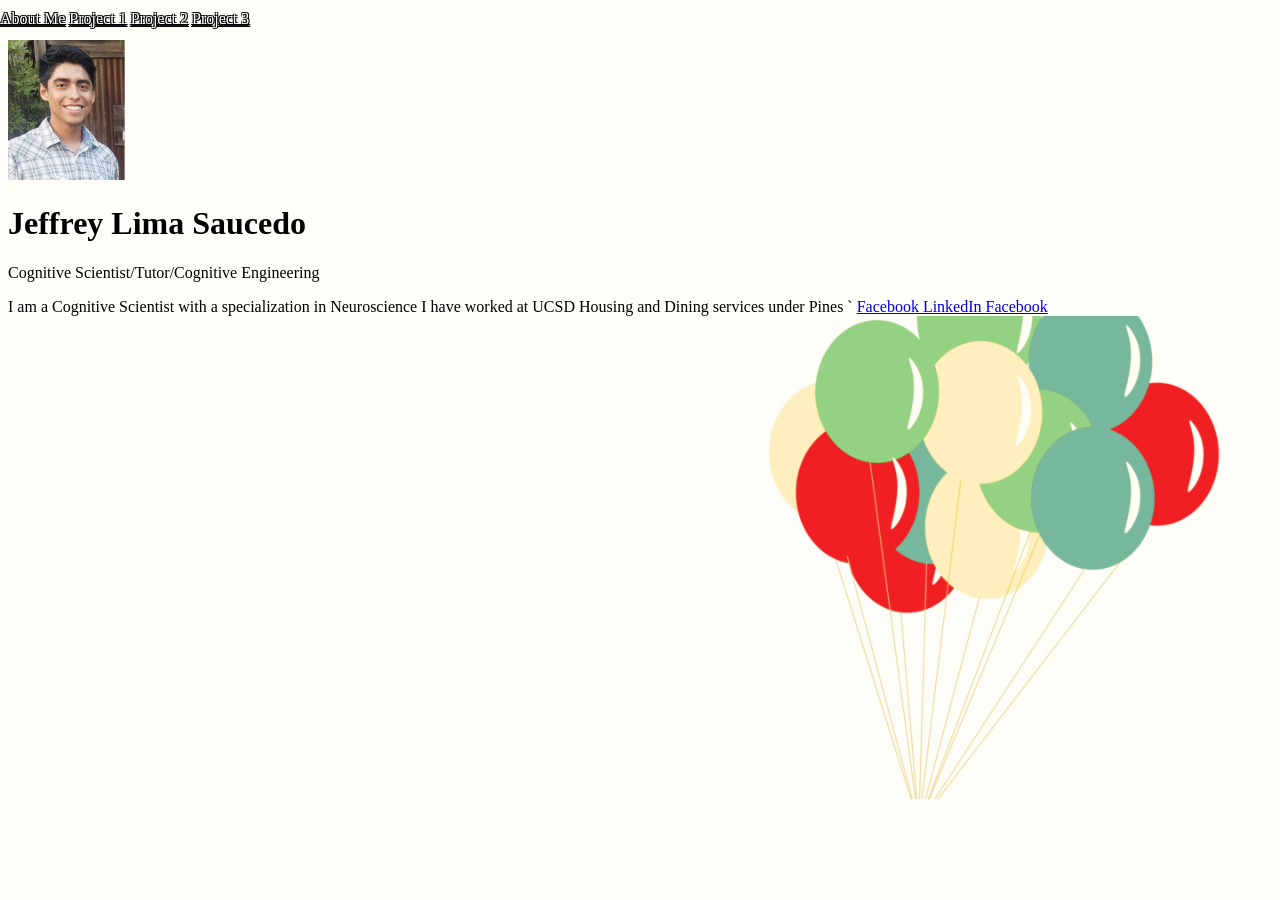
<file: static/index.html>
<!doctype html>

<html>
<head>

<title> Jeffrey Lima</title>
<link rel="stylesheet" type ="text/css" href="css/css.css">
</head>

<body>

	<div class = "divider">
	<header class = "header">
<a href="aboutme.html"><font color="white">About Me</font></a>
<a href="project1.html"><font color="white">Project 1</font></a>
<a href="project2.html"><font color="white">Project 2</font></a>
<a href="project3.html"><font color="white">Project 3</font></a>
</header>
	<div class = "divider">
	<img src = "images/profile.png" class = "profile">
		<h1>Jeffrey Lima Saucedo</h1>
		<h2></h2>
		<p> Cognitive Scientist/Tutor/Cognitive Engineering
		<p>I am a Cognitive Scientist with a specialization in Neuroscience
		I have worked at UCSD Housing and Dining services under Pines `
		
		
		
		
		
		<a href="http://www.facebook.com"> Facebook </a>
		<a href="http://www.facebook.com"> LinkedIn </a>
		<a href="http://www.facebook.com"> Facebook </a>
		
		
	</div>
</body>

</html>
</file>
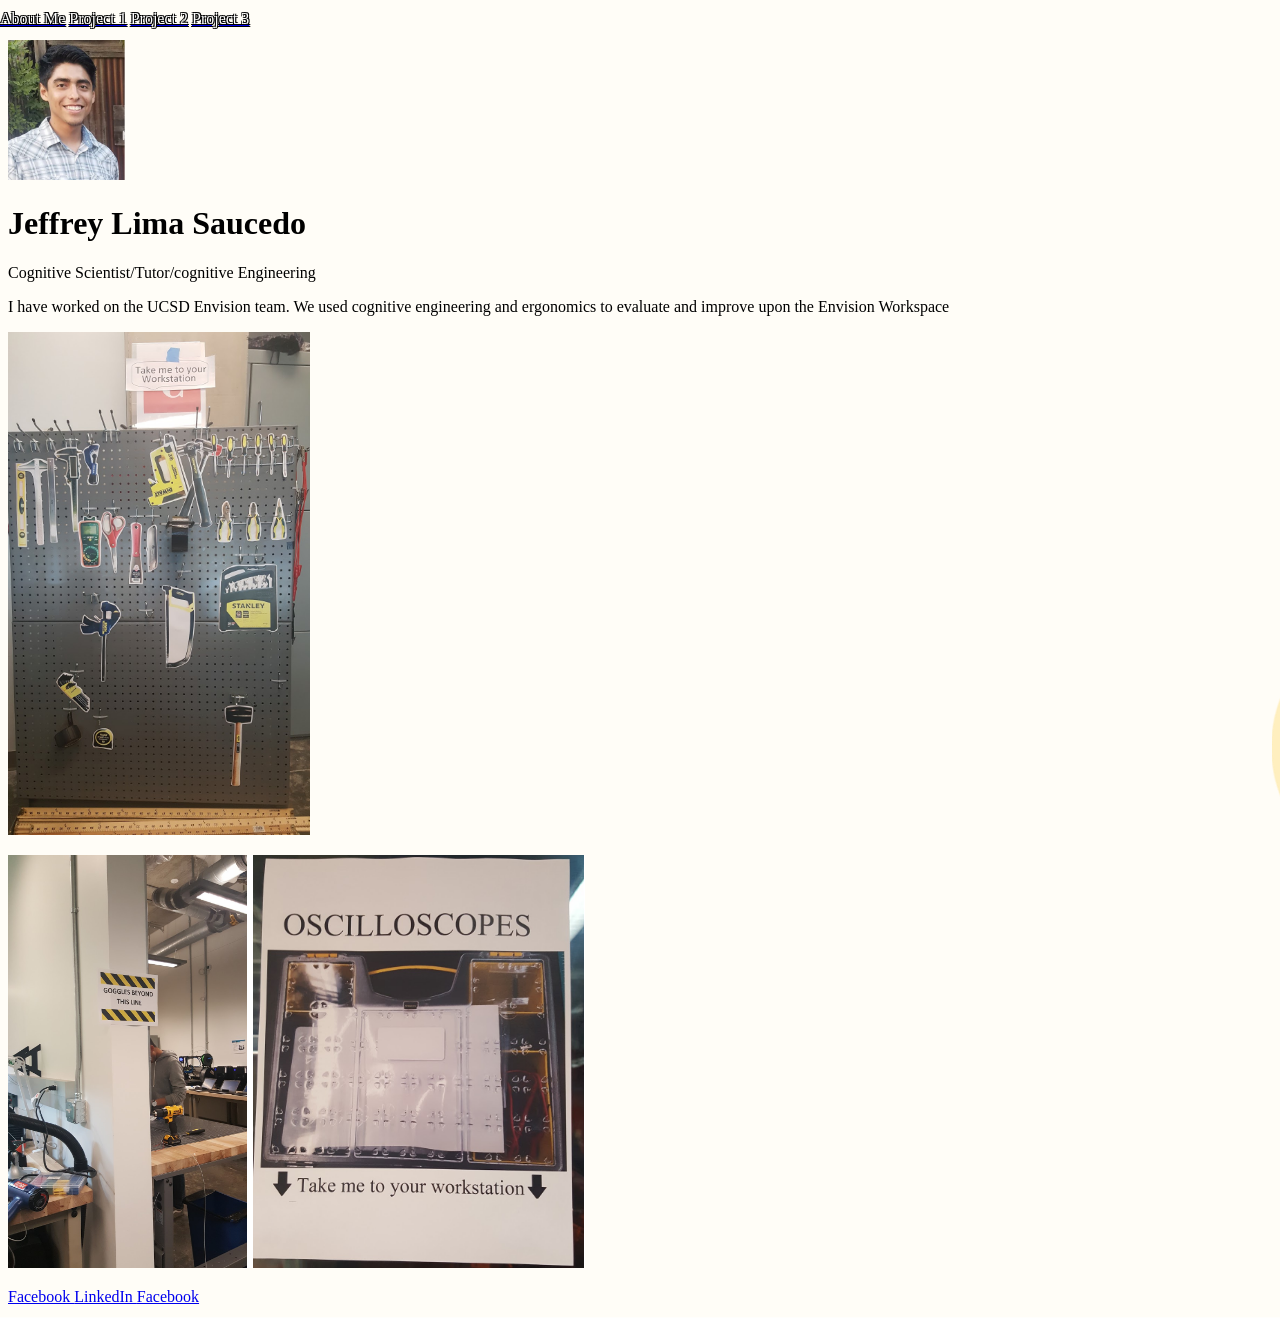
<file: static/project1.html>
<!doctype html>

<html>
<head>
<title> Jeffrey Lima</title>
<link rel="stylesheet" type ="text/css" href="css/css.css">
</head>

<body>

	<div class = "divider">
	<header class = "header">
<a href="aboutme.html"><font color="white">About Me</font></a>
<a href="project1.html"><font color="white">Project 1</font></a>
<a href="project2.html"><font color="white">Project 2</font></a>
<a href="project3.html"><font color="white">Project 3</font></a>
</header>
	<div class = "divider">
	<img src = "images/profile.png" class = "profile">
		<h1>Jeffrey Lima Saucedo</h1>
		<p> Cognitive Scientist/Tutor/cognitive Engineering
		<p>I have worked on the UCSD Envision team. We used cognitive engineering 
		and ergonomics to evaluate and improve upon the Envision Workspace
		<p>
		<img src = "images/example.png" class = "example">
		<p>
		<img src = "images/example 2.png" class = "example">
		<p>
		
		
		
		
		<a href="http://www.facebook.com"> Facebook </a>
		<a href="http://www.facebook.com"> LinkedIn </a>
		<a href="http://www.facebook.com"> Facebook </a>
		
		
	</div>
</body>

</html>
</file>
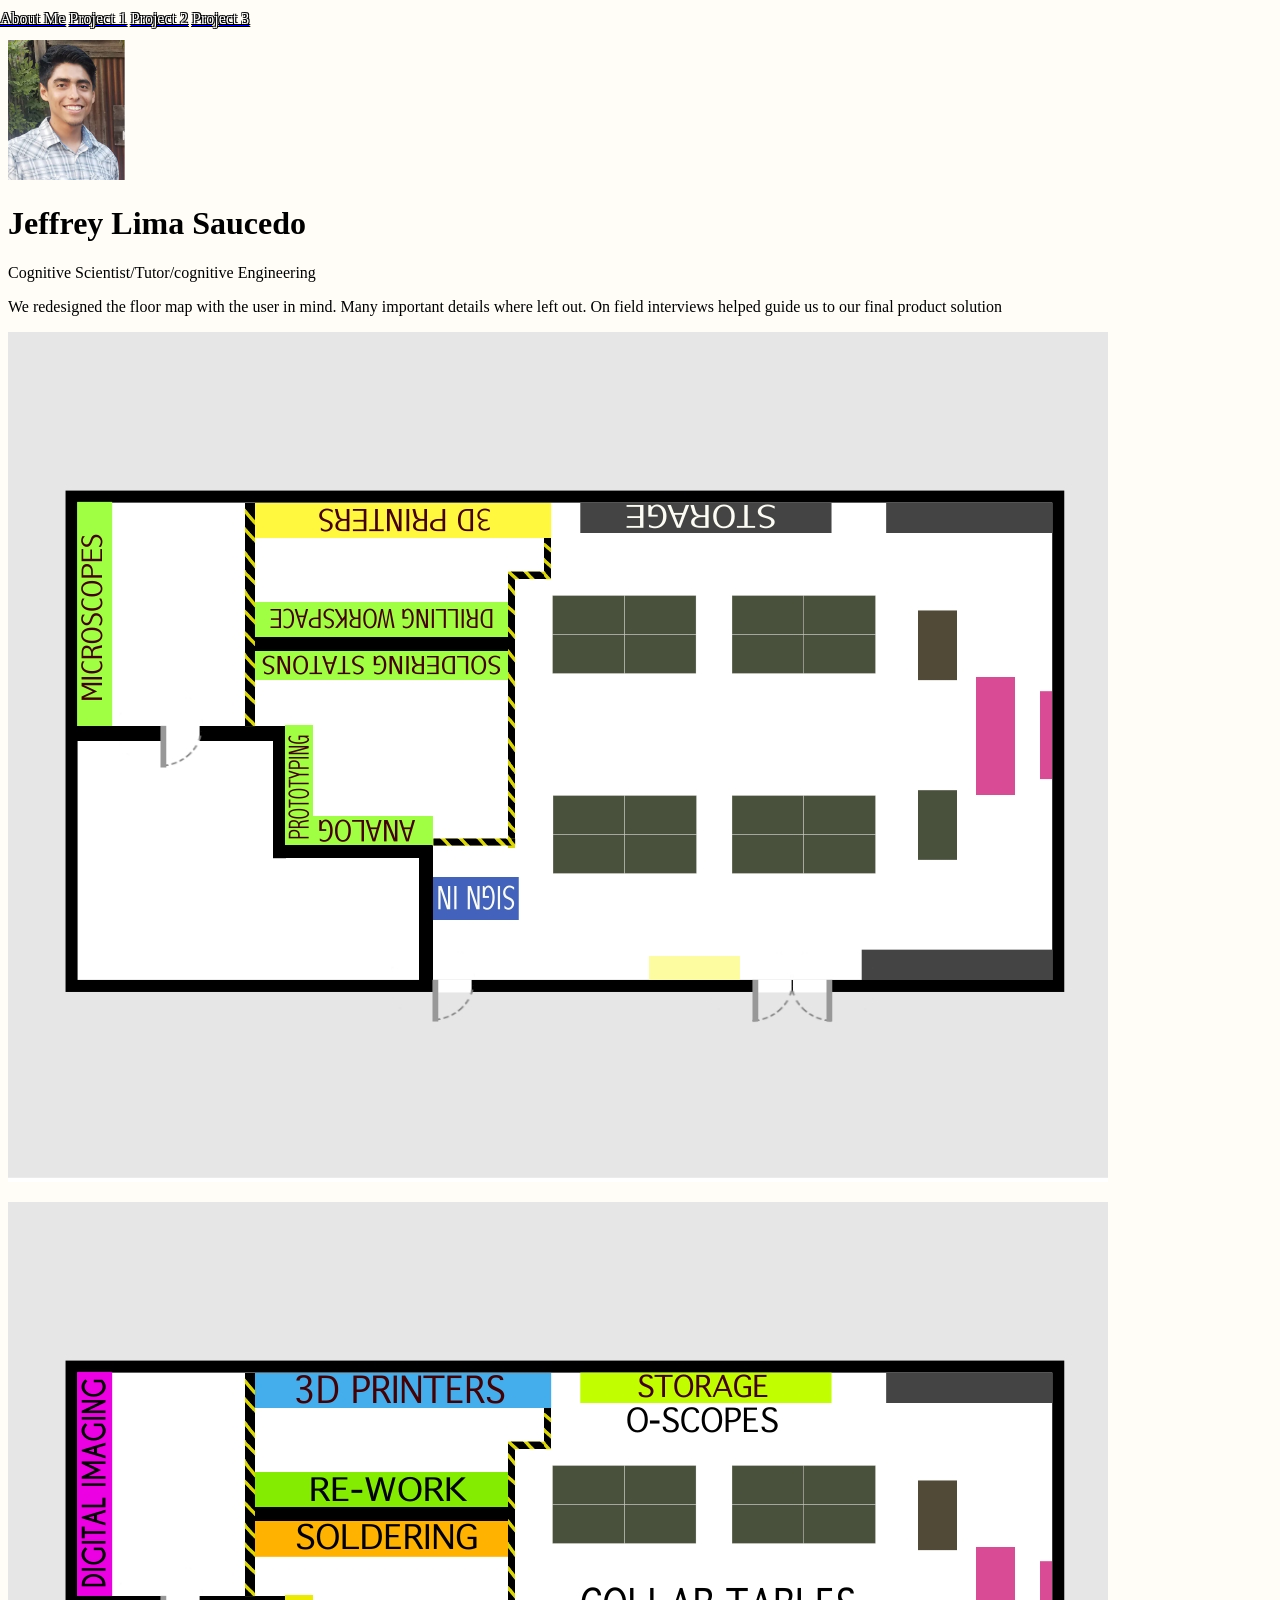
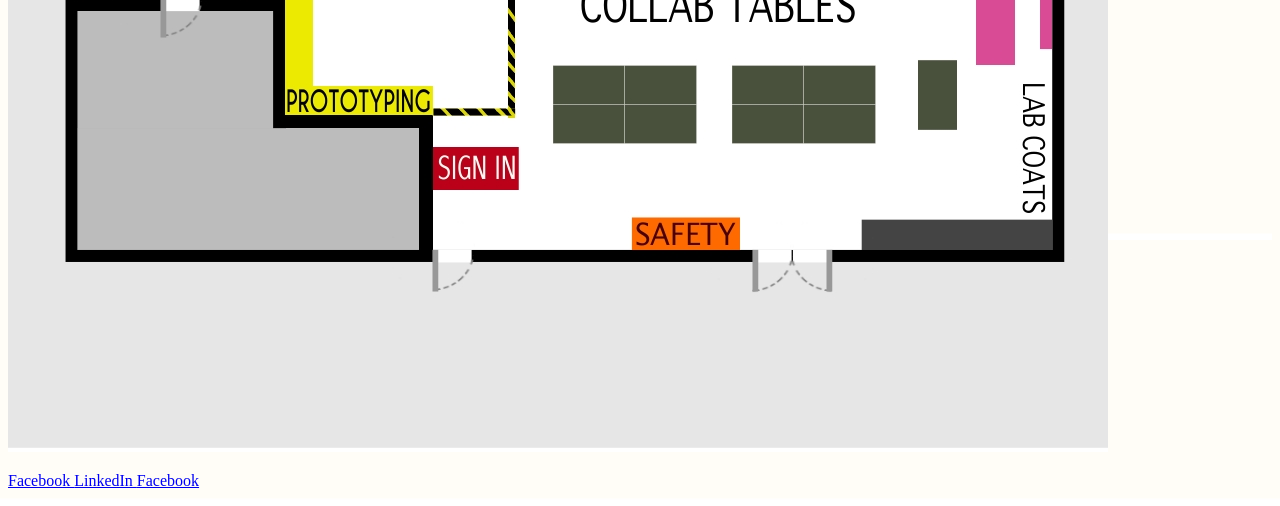
<file: static/project2.html>
<!doctype html>

<html>
<head>
<title> Jeffrey Lima</title>
<link rel="stylesheet" type ="text/css" href="css/css.css">
</head>

<body>

	<div class = "divider">
	<header class = "header">
<a href="aboutme.html"><font color="white">About Me</font></a>
<a href="project1.html"><font color="white">Project 1</font></a>
<a href="project2.html"><font color="white">Project 2</font></a>
<a href="project3.html"><font color="white">Project 3</font></a>
</header>
	<div class = "divider">
	<img src = "images/profile.png" class = "profile">
		<h1>Jeffrey Lima Saucedo</h1>
	
		<p> Cognitive Scientist/Tutor/cognitive Engineering
		<p>We redesigned the floor map with the user in mind. Many important details where left out. 
		On field interviews helped guide us to our final product solution
		<p>
		<img src = "images/old.png" class = "example">
		<p>
		<img src = "images/new.png" class = "example">
		<p>
		
		
		
		
		<a href="http://www.facebook.com"> Facebook </a>
		<a href="http://www.facebook.com"> LinkedIn </a>
		<a href="http://www.facebook.com"> Facebook </a>
		
		
	</div>
</body>

</html>
</file>
<file: static/css/css.css>
html {
	background: url(../images/lines.png);
	-webkit-background-size: cover;
	-moz-background-size: cover;
	-o-background-size: cover;
	background-size: cover;
}


.divider {
	margin-top:40px;
	background-image: url(../images/lines.png);
	background-color:rgba(255,0,0,0.5);

}

.header{
	margin-top:-30px;
	position:fixed;
	top:5;
	left:0;
	
	text-shadow:
	-1px -1px 0 #000,
    1px -1px 0 #000,
    -1px 1px 0 #000,
    1px 1px 0 #000;
	
}


.profile {
	
	height: 140px;
}


div.transbox {
  margin: 30px;
  background-color: #ffffff;
  
  opacity: 0.9;
  filter: alpha(opacity=100); /* For IE8 and earlier */
  color: #000000;
}

div.transbox p {
  margin: 5%;
  font-weight: bold;
  color: #000000;
}



#col1{
	float:left;
	width: 50%;
	
}
#col2 {
	float:left;
	width: 50%;
	
}
</file>
